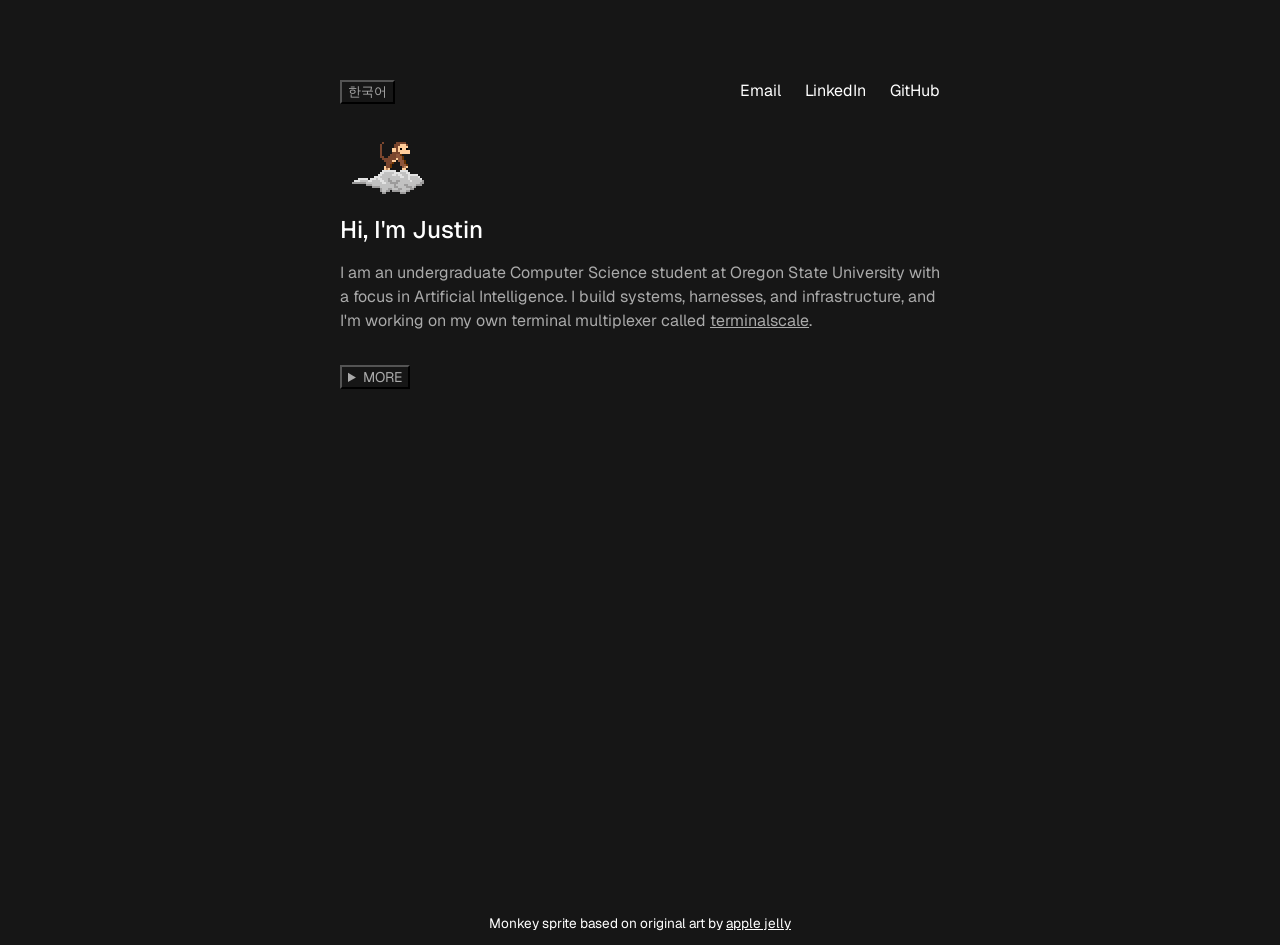
<file: index.html>
<!doctype html>
<html lang="en">
  <head>
    <meta charset="UTF-8" />
    <meta name="viewport" content="width=device-width, initial-scale=1.0" />
    <title>Justin Lee</title>
    <link
      rel="icon"
      href="[data-uri]"
    />
    <link rel="stylesheet" href="style.css" />
    <link rel="preconnect" href="https://fonts.googleapis.com" />
    <link rel="preconnect" href="https://fonts.gstatic.com" crossorigin />
    <link
      href="https://fonts.googleapis.com/css2?family=Geist:ital,wght@0,100..900;1,100..900&family=Inter:ital,opsz,wght@0,14..32,100..900;1,14..32,100..900&display=swap"
      rel="stylesheet"
    />
    <script type="module" src="script.js" defer></script>
  </head>
  <body>
    <div class="page">
      <nav>
        <!-- 
      <a href="/" class="nav-name">Justin Lee</a></li>
      -->
        <ul class="nav-links">
          <li class="language-button-container">
            <button data-i18n="navLanguageButton" class="language-button">
              한국어
            </button>
          </li>
          <li id="email-container">
            <button data-i18n="navEmail" id="email">Email</button>
            <div id="email-popover">COPIED</div>
          </li>
          <li>
            <a
              data-i18n="navLinkedin"
              href="https://www.linkedin.com/in/just1nlee/"
              target="_blank"
              rel="noopener noreferrer"
              >LinkedIn</a
            >
          </li>
          <li>
            <a
              data-i18n="navGithub"
              href="https://github.com/just1nlee/"
              target="_blank"
              rel="noopener noreferrer"
              >GitHub</a
            >
          </li>
        </ul>
      </nav>
      <header>
        <div>
          <div class="monkey-space">
            <div class="monkey"></div>
          </div>
          <h1 data-i18n="heading">Hi, I'm Justin</h1>
        </div>
        <!-- prettier-ignore -->
        <p>
          <span data-i18n="introParagraphFirstPart">I am an undergraduate Computer Science student at Oregon State University with a focus in Artificial Intelligence. I build systems, harnesses, and infrastructure, and I'm working on my own terminal multiplexer called </span><a id="terminalscale-link" href="https://github.com/just1nlee/terminalscale" target="_blank" rel="noopener noreferrer">terminalscale</a><span data-i18n="introParagraphSecondPart">.</span>
        </p>
      </header>
      <main>
        <details>
          <summary data-i18n="detailsSummaryButton">MORE</summary>
          <p data-i18n="mainFirstParagraph">
            I am Korean American, born and raised in Portland, Oregon. I have
            engineered systems for state government and open source, and was
            most recently a software engineering intern at Deloitte.
          </p>
          <p data-i18n="mainSecondParagraph">
            I can't point to the exact moment that I fell in love with
            computers, but they've always been there for me. As a child, I put
            countless hours into video games like Pokémon, Tetris, and
            Minecraft. These games served as my introduction to the world of
            ones and zeroes. I built my first PC in middle school, then spent a
            year of part-time checks on my first Apple silicon, an M1 MacBook
            Air that I still use as my daily driver. I later got a T480s to
            experiment with different Linux distributions, which got me fixated
            on developer tools like Vim, tiling window managers, and terminal
            multiplexers.
          </p>
          <p data-i18n="mainThirdParagraph">
            Outside of computers, I go hiking, build LEGO, and read manga.
            Places like the coast and the Columbia River Gorge make me proud to
            call Oregon home. My LEGO collection is mostly Star Wars, with my
            favorite set being the UCS Jango Fett's Slave I. One day, I hope to
            add Rivendell to the collection. My current top 3 manga are One
            Piece, Slam Dunk, and Mobile Suit Gundam: The Origin (in no
            particular order). If you've made it this far, thanks for reading.
          </p>
        </details>
      </main>
    </div>
    <footer>
      <!-- prettier-ignore -->
      <p>
        <span data-i18n="footerCreditsFirstPart">Monkey sprite based on original art by </span><a id="apple-jelly-link" href="https://www.reddit.com/r/PixelArt/comments/lrusgr/monkey/" target="_blank" rel="noopener noreferrer">apple jelly</a><span data-i18n="footerCreditsSecondPart"></span>
      </p>
    </footer>
  </body>
</html>
</file>
<file: style.css>
:root {
  --color-bg: #161616;
  --color-text: #ffffff;
  --color-secondary-text: #aaaaaa;
  --color-tertiary-text: #5c5c64;
  /* Overridden by script.js so that scale * devicePixelRatio is a whole number */
  --monkey-scale: 2.5;
}

nav ul {
  display: flex;
  gap: 1.5rem;
  list-style: none;
  padding: 0;
}

.language-button-container {
  flex-grow: 1;
  flex-shrink: 0;
  flex-basis: auto;
}

.language-button {
  color: var(--color-secondary-text);
  font-family: "Geist", sans-serif;
  font-weight: 400;
  font-style: normal;
  background: none;
  cursor: pointer;
}

#email-container {
  position: relative;
}

#email-popover {
  position: absolute;
  position-anchor: --email-anchor;
  bottom: 100%;
  left: 50%;
  transform: translateX(-50%);
  margin-bottom: 0.5rem;
  white-space: nowrap;
  opacity: 0;
  visibility: hidden;

  border: 2px outset buttonborder;
  padding: 1px 6px;
  color: var(--color-secondary-text);
  font: inherit;
  font-size: 0.875rem;
  background: none;
  cursor: default;
}

#email-popover.visible {
  opacity: 1;
  visibility: visible;
}

#email {
  anchor-name: --email-anchor;
  color: var(--color-text);
  background: none;
  border: none;
  padding: 0;
  font: inherit;
  cursor: pointer;
}

#email:hover {
  text-decoration: underline;
}

a,
#email {
  color: var(--color-text);
  text-decoration: none;
}

a:visited {
  color: var(--color-text);
}

a:hover,
#email:hover {
  text-decoration: underline;
}

body {
  background-color: var(--color-bg);
  color: var(--color-secondary-text);

  font-family: "Geist", sans-serif;
  font-optical-sizing: auto;
  font-weight: 400;
  font-style: normal;

  max-width: 600px;
  margin: 0 auto;
  padding: 0 1rem;
}

header {
}

nav {
  margin-top: 4rem;
}

header h1 {
  color: var(--color-text);
  font-size: 1.5rem;
  font-weight: 500;
  margin-bottom: 0;
}

header div {
  display: flex;
  flex-direction: column;
  gap: 0.25rem;
}

header p {
  line-height: 1.5;
  margin-top: 1rem;
}

#terminalscale-link {
  color: var(--color-secondary-text);
  text-decoration: underline;
}

#terminalscale-link:hover {
  color: var(--color-tertiary-text);
}

.monkey-space {
  flex-grow: 1;
  position: relative;
  /* background-color: red; */
  height: calc(37px * var(--monkey-scale));
  overflow: hidden;
}

.monkey {
  image-rendering: pixelated;
  position: absolute;
  top: 0;
  left: 0;
  width: 48px;
  height: 37px;
  transform: scale(var(--monkey-scale));
  transform-origin: top left;
  background-image: url("./sprite_sheet/monkey_idle/monkey_idle_sprite_sheet.png");
  cursor: pointer;
}

main {
  margin-top: 1rem;
  margin-bottom: 2rem;
  flex-grow: 1;
  flex-shrink: 0;
  flex-basis: auto;
}

summary {
  user-select: none;
  border: 2px outset buttonborder;
  padding: 1px 6px;
  color: var(--color-secondary-text);
  font: inherit;
  font-size: 0.875rem;
  cursor: pointer;
  width: fit-content;
}

details p {
  margin-top: 2rem;
  margin-bottom: 0;
  line-height: 1.5;
}

.page {
  display: flex;
  flex-direction: column;
  min-height: 100vh;
}

footer {
  margin-top: 0rem;
  display: flex;
  justify-content: center;
  color: var(--color-text);
  font-size: 0.85rem;
}

footer ul {
  display: flex;
  gap: 1.5rem;
  list-style: none;
  padding: 0;
}

#apple-jelly-link {
  color: var(--color-text);
  text-decoration: underline;
}

#apple-jelly-link:hover {
  color: var(--color-tertiary-text);
}
</file>
